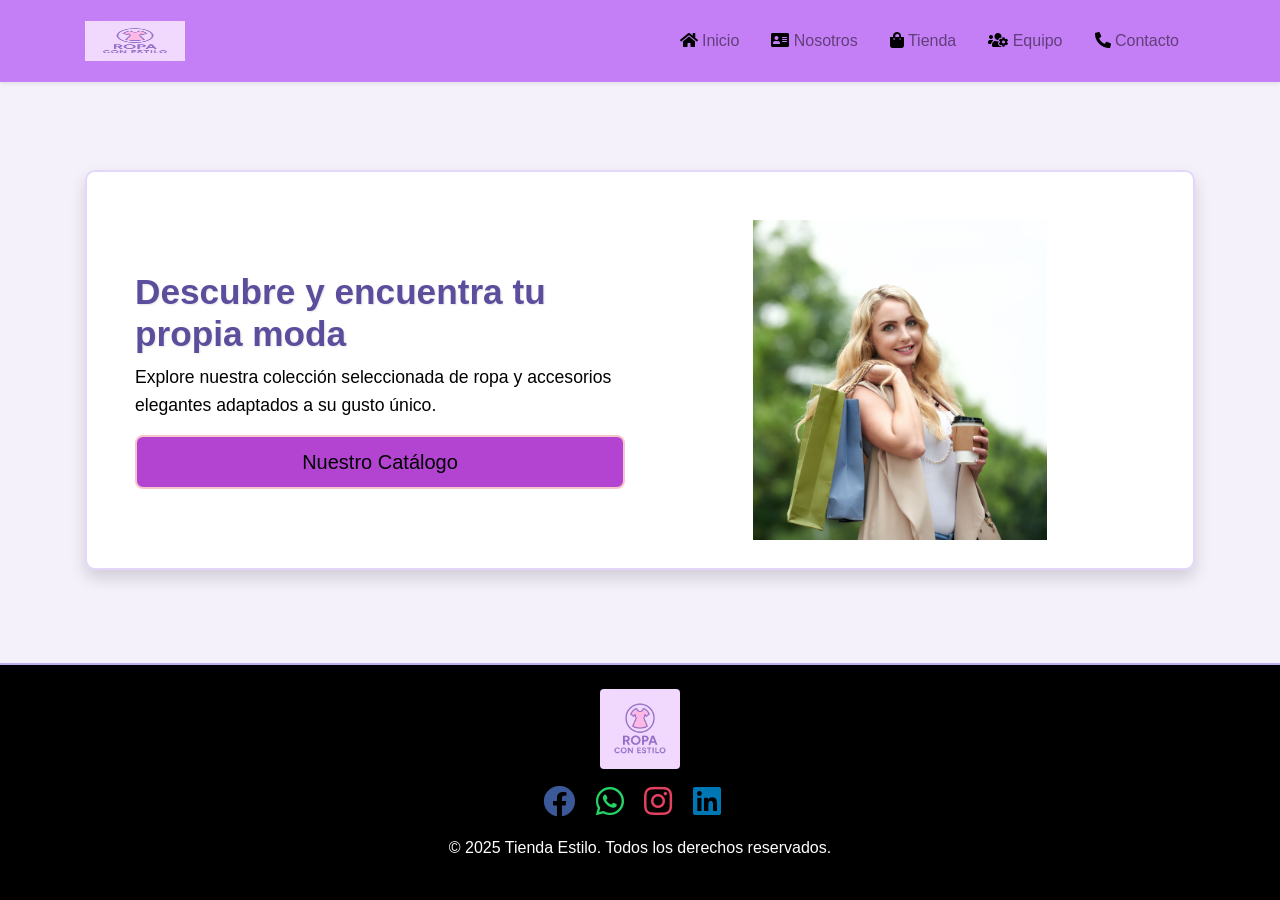
<file: index.html>
<!DOCTYPE html>
<html lang="es">
<head>
  <meta charset="UTF-8" />
  <meta name="viewport" content="width=device-width, initial-scale=1.0"/>
  <title>Ropa con estilo - Home</title>
  <link href="https://stackpath.bootstrapcdn.com/bootstrap/4.5.2/css/bootstrap.min.css" rel="stylesheet"/>
  <link rel="stylesheet" href="https://cdnjs.cloudflare.com/ajax/libs/font-awesome/5.15.3/css/all.min.css"/>
  <link rel="icon" href="image/logo.png"/>
  <link rel="stylesheet" href="css/style.css"/>
</head>
<body>
  <!-- Navbar -->
  <header>
    <nav class="navbar navbar-expand-lg navbar-light bg-light shadow-sm">
      <div class="container">
        <a class="navbar-brand" href="#">
          <img src="image/logo.png" alt="Logo" style="width: 100px; height: 40px;">
        </a>
        <button class="navbar-toggler" type="button" data-toggle="collapse" data-target="#navbarNav">
          <span class="navbar-toggler-icon"></span>
        </button>
        <div class="collapse navbar-collapse" id="navbarNav">
          <ul class="navbar-nav ml-auto">
            <li class="nav-item"><a class="nav-link nav-btn" href="index.html"><i class="fas fa-home"></i> Inicio</a></li>
            <li class="nav-item"><a class="nav-link nav-btn" href="nosotros.html"><i class="fas fa-address-card"></i> Nosotros</a></li>
            <li class="nav-item"><a class="nav-link nav-btn" href="tienda.html"><i class="fas fa-shopping-bag"></i> Tienda</a></li>
            <li class="nav-item"><a class="nav-link nav-btn" href="equipo.html"><i class="fas fa-users-cog"></i> Equipo</a></li>
            <li class="nav-item"><a class="nav-link nav-btn" href="contacto.html"><i class="fas fa-phone-alt"></i> Contacto</a></li>
          </ul>
        </div>
      </div>
    </nav>
  </header>

  <!-- Main content con Slider -->
  <main class="container my-5">
    <div id="mainSlider" class="carousel slide shadow" data-ride="carousel">
      <div class="carousel-inner rounded">
        <div class="carousel-item active bg-light-green p-5">
          <div class="row align-items-center">
            <div class="col-md-6 my-auto">
              <h1 class="display-4">Descubre y encuentra tu propia moda</h1>
              <p class="lead">Explore nuestra colección seleccionada de ropa y accesorios elegantes adaptados a su gusto único.</p>
              <a href="tienda.html" class="btn btn-success btn-lg btn-hover" style="color: black; background-color: rgb(179, 68, 209);">Nuestro Catálogo</a>
            </div><br>
            <div class="col-md-6 text-center">
              <img src="image/fondo-home.jpeg" alt="Moda" class="img-fluid rounded img-hover" style="height: 20rem; width: 20rem;">
            </div>
          </div>
        </div>
        <div class="carousel-item bg-light-green p-5">
          <div class="row align-items-center">
            <div class="col-md-6 my-auto">
              <h1 class="display-4">Nuevas colecciones cada temporada</h1>
              <p class="lead">Encuentra ropa con estilo para cada ocasión. ¡Exprésate con moda!</p>
              <a href="tienda.html" class="btn btn-success btn-lg btn-hover" style="color: black; background-color: rgb(179, 68, 209);">Ver Novedades</a>
            </div><br>
            <div class="col-md-6 text-center">
              <img src="image/fondo.jpg" alt="Moda nueva" class="img-fluid rounded img-hover" style="height: 20rem; width: 20rem;">
            </div>
          </div>
        </div>
      </div>
    </div>
  </main>

  <!-- Footer -->
  <footer class="text-white text-center py-4">
    <img src="image/logo.png" alt="Moda" style="height: 5rem; width: 5rem;" class="img-fluid rounded img-hover">
    <div class="container mt-3">
      <div class="row mb-3">
        <div class="col">
          <a href="#"><i class="fab fa-facebook fa-2x mr-3" style="color: #3b5998;"></i></a>
          <a href="#"><i class="fab fa-whatsapp fa-2x mr-3" style="color: #25D366;"></i></a>
          <a href="#"><i class="fab fa-instagram fa-2x mr-3" style="color: #e4405f;"></i></a>
          <a href="#"><i class="fab fa-linkedin fa-2x mr-3" style="color: #0077b5;"></i></a>
        </div>
      </div>
      <p>&copy; 2025 Tienda Estilo. Todos los derechos reservados.</p>
    </div>
  </footer>
  <script src="https://code.jquery.com/jquery-3.5.1.slim.min.js"></script>
  <script src="https://cdn.jsdelivr.net/npm/@popperjs/core@2.5.4/dist/umd/popper.min.js"></script>
  <script src="https://stackpath.bootstrapcdn.com/bootstrap/4.5.2/js/bootstrap.min.js"></script>
</body>
</html>
</file>
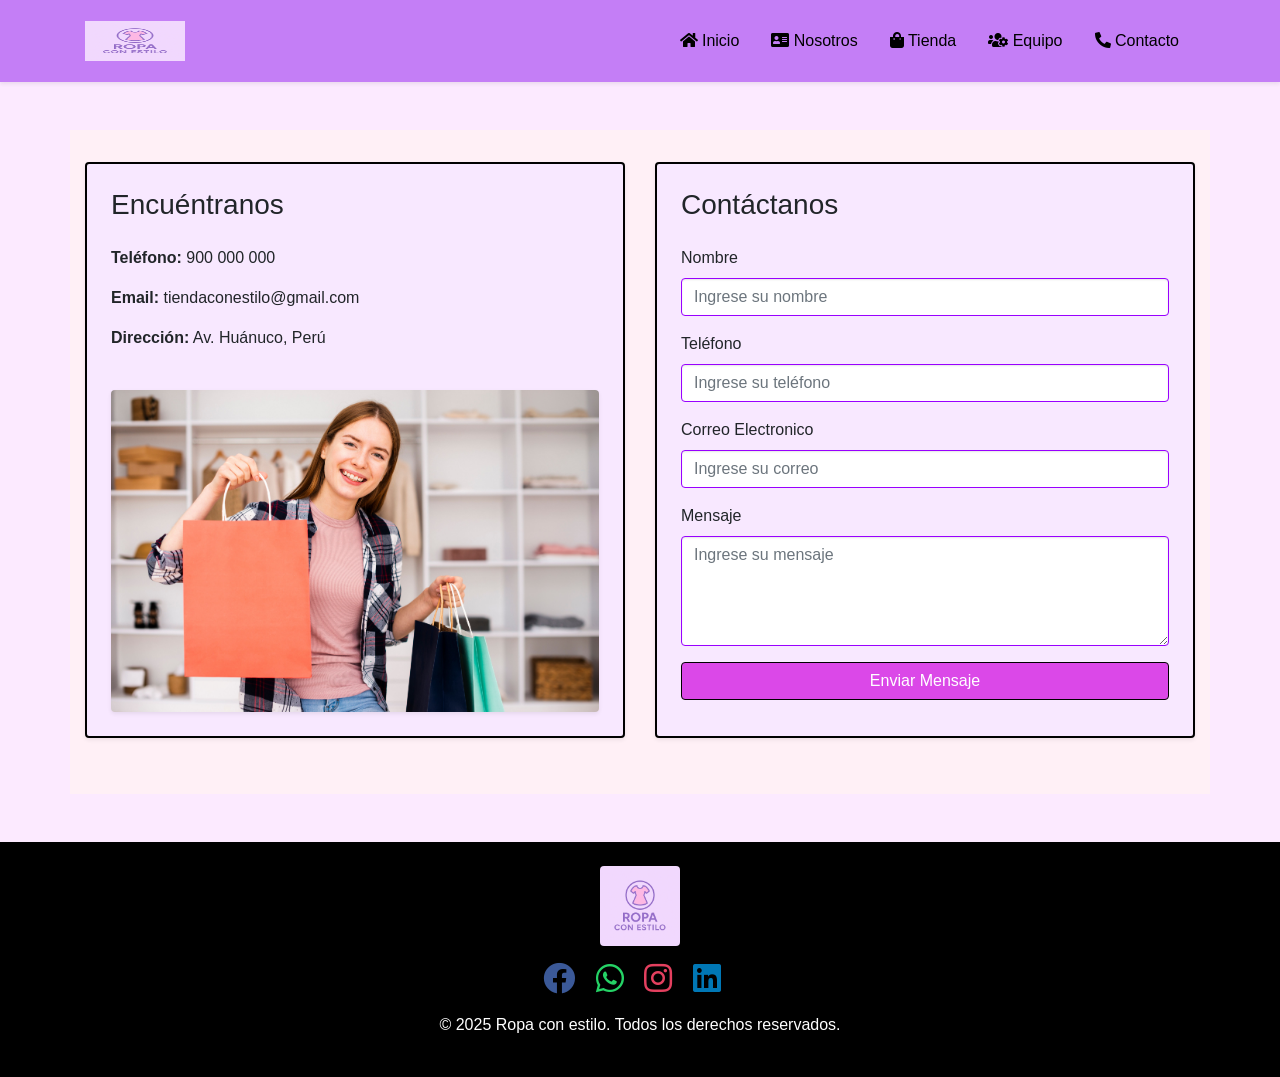
<file: contacto.html>
<!DOCTYPE html>
<html lang="es">

<head>
    <meta charset="UTF-8">
    <meta name="viewport" content="width=device-width, initial-scale=1.0">
    <title>Contacto - Ropa con estilo</title>
    <link href="https://stackpath.bootstrapcdn.com/bootstrap/4.5.2/css/bootstrap.min.css" rel="stylesheet">
    <link rel="stylesheet" href="https://cdnjs.cloudflare.com/ajax/libs/font-awesome/5.15.3/css/all.min.css">
    <link rel="icon" href="/image/logo.png">
    <link rel="stylesheet" href="css/style-contact.css">
</head>

<body>
    <!-- Navbar -->
    <header>
        <nav class="navbar navbar-expand-lg navbar-light bg-light shadow-sm">
            <div class="container">
                <a class="navbar-brand" href="#">
                    <img src="image/logo.png" alt="Logo" style="width: 100px; height: 40px;">
                </a>
                <button class="navbar-toggler" type="button" data-toggle="collapse" data-target="#navbarNav"
                    aria-controls="navbarNav" aria-expanded="false" aria-label="Toggle navigation">
                    <span class="navbar-toggler-icon"></span>
                </button>
                <div class="collapse navbar-collapse" id="navbarNav">
                    <ul class="navbar-nav ml-auto">
                        <li class="nav-item"><a class="nav-link nav-btn" href="index.html" style="color: black;"><i
                                    class="fas fa-home"></i> Inicio</a></li>
                        <li class="nav-item"><a class="nav-link nav-btn" href="nosotros.html"
                                style="color: black;"><i class="fas fa-address-card"></i> Nosotros</a></li>
                        <li class="nav-item"><a class="nav-link nav-btn" href="tienda.html"
                                style="color: black;"><i class="fas fa-shopping-bag"></i> Tienda</a></li>
                        <li class="nav-item"><a class="nav-link nav-btn" href="equipo.html"
                                style="color: black;"><i class="fas fa-users-cog"></i> Equipo</a></li>
                        <li class="nav-item"><a class="nav-link nav-btn" href="contacto.html"
                                style="color: black;"><i class="fas fa-phone-alt"></i> Contacto</a></li>
                </div>
            </div>
        </nav>
    </header>

    <!-- Main content -->
    <main class="container my-5 contacto">
        <div class="row">
            <div class="col-lg-6 mb-4">
                <div class="p-4 bg-green rounded shadow-sm" style="border: 2px solid rgb(0, 0, 0);">
                    <h3 class="mb-4">Encuéntranos</h3>
                    <p><strong>Teléfono:</strong> 900 000 000</p>
                    <p><strong>Email:</strong> tiendaconestilo@gmail.com</p>
                    <p><strong>Dirección:</strong> Av. Huánuco, Perú</p>
                    <img src="image/fondo-contacto.jpeg" alt="Tienda" class="img-fluid rounded mt-4 shadow-sm">
                </div>
            </div>
            <div class="col-lg-6 mb-4">
                <div class="p-4 bg-green rounded shadow-sm" style="border: 2px solid black; height: 36rem;">
                    <h3 class="mb-4">Contáctanos</h3>
                    <form onsubmit="return enviarFormulario(event)">
                        <div class="form-group">
                            <label for="nombre">Nombre</label>
                            <input type="text" class="form-control" id="nombre" placeholder="Ingrese su nombre">
                        </div>
                        <div class="form-group">
                            <label for="telefono">Teléfono</label>
                            <input type="text" class="form-control" id="telefono" placeholder="Ingrese su teléfono">
                        </div>
                        <div class="form-group">
                            <label for="pedido">Correo Electronico</label>
                            <input type="text" class="form-control" id="correo" placeholder="Ingrese su correo">
                        </div>
                        <div class="form-group">
                            <label for="mensaje">Mensaje</label>
                            <textarea class="form-control" id="mensaje" rows="4"
                                placeholder="Ingrese su mensaje"></textarea>
                        </div>
                        <button type="submit" class="btn btn-success btn-block">Enviar Mensaje</button>
                    </form>
                </div>
            </div>
        </div>
    </main>

    <!-- Footer -->
    <footer class="text-white text-center py-4" style="background-color: black; color: white;">
        <img src="image/logo.png" alt="Moda" style="height: 5rem; width: 5rem;" class="img-fluid rounded img-hover">
        <div class="container" style="margin-top: 1rem;">
            <div class="row mb-3">
                <div class="col">
                    <a href="#" class="mr-3"><i class="fab fa-facebook fa-2x" style="color: #3b5998;"></i></a>
                    <a href="#" class="mr-3"><i class="fab fa-whatsapp fa-2x" style="color: #25D366;"></i></a>
                    <a href="#" class="mr-3"><i class="fab fa-instagram fa-2x" style="color: #e4405f;"></i></a>
                    <a href="#" class="mr-3"><i class="fab fa-linkedin fa-2x" style="color: #0077b5;"></i></a>
                </div>
            </div>
            <p>&copy; 2025 Ropa con estilo. Todos los derechos reservados.</p>
        </div>
    </footer>
    <script>
        function enviarFormulario(event) {
            event.preventDefault();
            alert("¡Mensaje enviado correctamente! Nos pondremos en contacto contigo pronto.");
            document.querySelector("form").reset();
            return false;
        }
    </script>
    <script src="https://code.jquery.com/jquery-3.5.1.slim.min.js"></script>
    <script src="https://cdn.jsdelivr.net/npm/@popperjs/core@2.5.4/dist/umd/popper.min.js"></script>
    <script src="https://stackpath.bootstrapcdn.com/bootstrap/4.5.2/js/bootstrap.min.js"></script>
</body>

</html>
</file>
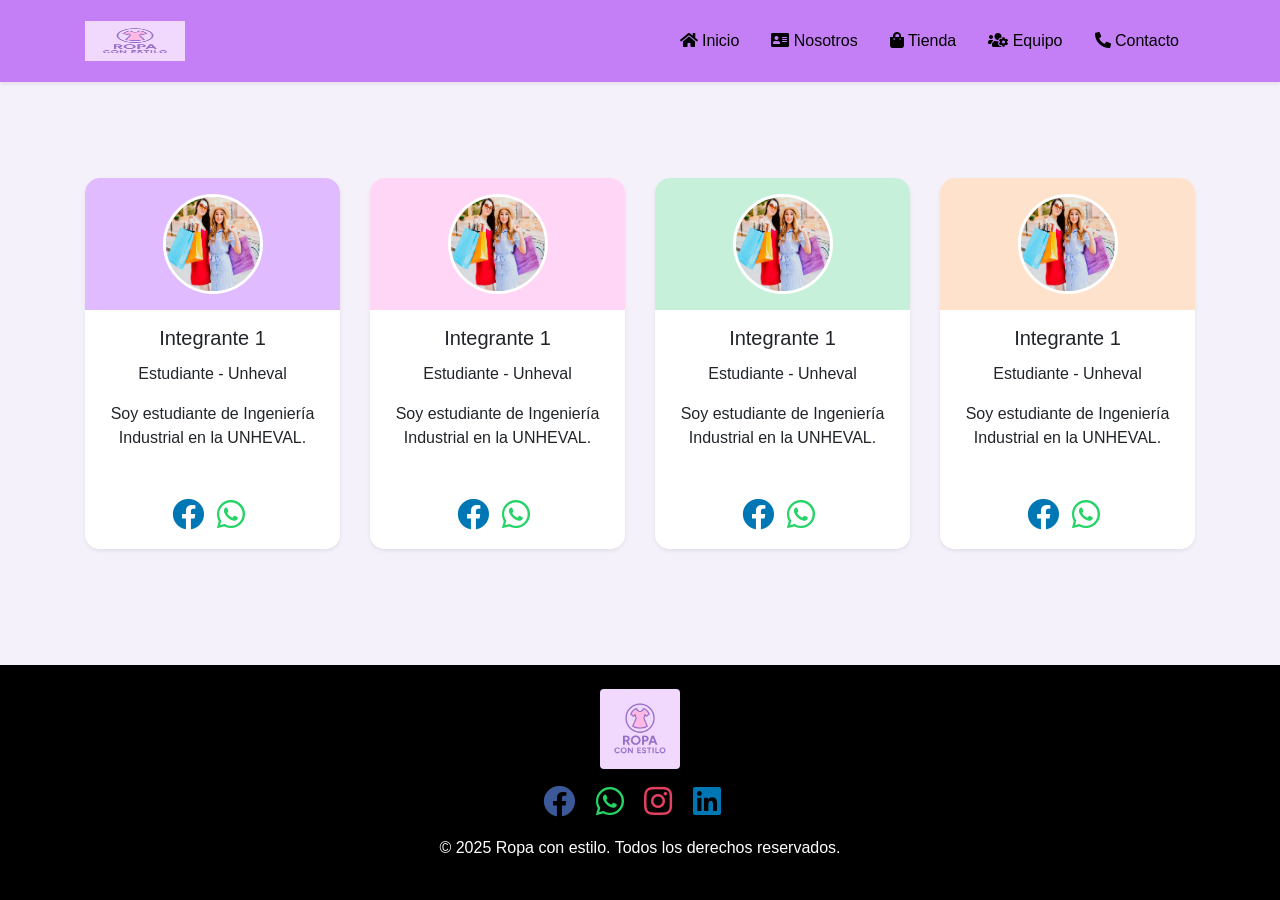
<file: equipo.html>
<!DOCTYPE html>
<html lang="es">
<head>
    <meta charset="UTF-8">
    <meta name="viewport" content="width=device-width, initial-scale=1.0">
    <title>Equipo - Ropa con Estilo</title>
    <link href="https://stackpath.bootstrapcdn.com/bootstrap/4.5.2/css/bootstrap.min.css" rel="stylesheet">
    <link rel="stylesheet" href="https://cdnjs.cloudflare.com/ajax/libs/font-awesome/5.15.3/css/all.min.css">
    <link rel="icon" href="image/logo.png">
    <link rel="stylesheet" href="css/style-team.css">
</head>
<body>
    <!-- Navbar -->
     <header>
        <nav class="navbar navbar-expand-lg navbar-light bg-light shadow-sm">
            <div class="container">
                <a class="navbar-brand" href="#">
                    <img src="image/logo.png" alt="Logo" style="width: 100px; height: 40px;">
                </a>
                <button class="navbar-toggler" type="button" data-toggle="collapse" data-target="#navbarNav" aria-controls="navbarNav" aria-expanded="false" aria-label="Toggle navigation">
                    <span class="navbar-toggler-icon"></span>
                </button>
                <div class="collapse navbar-collapse" id="navbarNav">
                    <ul class="navbar-nav ml-auto">
                        <li class="nav-item"><a class="nav-link nav-btn" href="index.html" style="color: black;"><i class="fas fa-home"></i> Inicio</a></li>
                        <li class="nav-item"><a class="nav-link nav-btn" href="nosotros.html" style="color: black;"><i class="fas fa-address-card"></i> Nosotros</a></li>
                        <li class="nav-item"><a class="nav-link nav-btn" href="tienda.html" style="color: black;"><i class="fas fa-shopping-bag"></i> Tienda</a></li>
                        <li class="nav-item"><a class="nav-link nav-btn" href="equipo.html" style="color: black;"><i class="fas fa-users-cog"></i> Equipo</a></li>
                        <li class="nav-item"><a class="nav-link nav-btn" href="contacto.html" style="color: black;"><i class="fas fa-phone-alt"></i> Contacto</a></li>
                    </ul>
                </div>
            </div>
        </nav>
    </header>

    <!-- Main content -->
    <main class="container equipo my-5">
        <div class="row">
            <!-- Participante 1 -->
            <div class="col-lg-3 col-md-6 mb-4">
                <div class="card shadow-sm">
                    <div class="card-header text-center" style="background-color: #e0bbff;">
                        <img src="image/fondo-nosotros.jpeg" alt="Integrante 1" class="img-fluid rounded-circle">
                    </div>
                    <div class="card-body text-center">
                        <h5 class="card-title">Integrante 1</h5>
                        <p class="card-text">Estudiante - Unheval</p>
                        <p>Soy estudiante de Ingeniería Industrial en la UNHEVAL.</p>
                    </div>
                    <div class="card-footer text-center">
                        <a href="#" class="mr-2"><i class="fab fa-facebook fa-2x" style="color: #0077b5;"></i></a>
                        <a href="#" class="mr-2"><i class="fab fa-whatsapp fa-2x" style="color: #25D366;"></i></a>
                    </div>
                </div>
            </div>
            <!-- Participante 2 -->
            <div class="col-lg-3 col-md-6 mb-4">
                <div class="card shadow-sm">
                    <div class="card-header text-center" style="background-color: #ffd6f5;">
                        <img src="image/fondo-nosotros.jpeg" alt="Integrante 1" class="img-fluid rounded-circle">
                    </div>
                    <div class="card-body text-center">
                        <h5 class="card-title">Integrante 1</h5>
                        <p class="card-text">Estudiante - Unheval</p>
                        <p>Soy estudiante de Ingeniería Industrial en la UNHEVAL.</p>
                    </div>
                    <div class="card-footer text-center">
                        <a href="#" class="mr-2"><i class="fab fa-facebook fa-2x" style="color: #0077b5;"></i></a>
                        <a href="#" class="mr-2"><i class="fab fa-whatsapp fa-2x" style="color: #25D366;"></i></a>
                    </div>
                </div>
            </div>
            <!-- Participante 3 -->
            <div class="col-lg-3 col-md-6 mb-4">
                <div class="card shadow-sm">
                    <div class="card-header text-center" style="background-color: #c7f0db;">
                        <img src="image/fondo-nosotros.jpeg" alt="Integrante 1" class="img-fluid rounded-circle">
                    </div>
                    <div class="card-body text-center">
                        <h5 class="card-title">Integrante 1</h5>
                        <p class="card-text">Estudiante - Unheval</p>
                        <p>Soy estudiante de Ingeniería Industrial en la UNHEVAL.</p>
                    </div>
                    <div class="card-footer text-center">
                        <a href="#" class="mr-2"><i class="fab fa-facebook fa-2x" style="color: #0077b5;"></i></a>
                        <a href="#" class="mr-2"><i class="fab fa-whatsapp fa-2x" style="color: #25D366;"></i></a>
                    </div>
                </div>
            </div>
            <!-- Participante 4 -->
            <div class="col-lg-3 col-md-6 mb-4">
                <div class="card shadow-sm">
                    <div class="card-header text-center" style="background-color: #ffe2cc;">
                        <img src="image/fondo-nosotros.jpeg" alt="Integrante 1" class="img-fluid rounded-circle">
                    </div>
                    <div class="card-body text-center">
                        <h5 class="card-title">Integrante 1</h5>
                        <p class="card-text">Estudiante - Unheval</p>
                        <p>Soy estudiante de Ingeniería Industrial en la UNHEVAL.</p>
                    </div>
                    <div class="card-footer text-center">
                        <a href="#" class="mr-2"><i class="fab fa-facebook fa-2x" style="color: #0077b5;"></i></a>
                        <a href="#" class="mr-2"><i class="fab fa-whatsapp fa-2x" style="color: #25D366;"></i></a>
                    </div>
                </div>
            </div>
        </div>
    </main>

    <!-- Footer -->
    <footer class="text-white text-center py-4" style="background-color: black; color: white;">
        <img src="image/logo.png" alt="Moda" style="height: 5rem; width: 5rem;" class="img-fluid rounded img-hover">
        <div class="container" style="margin-top: 1rem;">
            <div class="row mb-3">
                <div class="col">
                    <a href="#" class="mr-3"><i class="fab fa-facebook fa-2x" style="color: #3b5998;"></i></a>
                    <a href="#" class="mr-3"><i class="fab fa-whatsapp fa-2x" style="color: #25D366;"></i></a>
                    <a href="#" class="mr-3"><i class="fab fa-instagram fa-2x" style="color: #e4405f;"></i></a>
                    <a href="#" class="mr-3"><i class="fab fa-linkedin fa-2x" style="color: #0077b5;"></i></a>
                </div>
            </div>
            <p>&copy; 2025 Ropa con estilo. Todos los derechos reservados.</p>
        </div>
    </footer>

    <script src="https://code.jquery.com/jquery-3.5.1.slim.min.js"></script>
    <script src="https://cdn.jsdelivr.net/npm/@popperjs/core@2.5.4/dist/umd/popper.min.js"></script>
    <script src="https://stackpath.bootstrapcdn.com/bootstrap/4.5.2/js/bootstrap.min.js"></script>
</body>
</html>
</file>
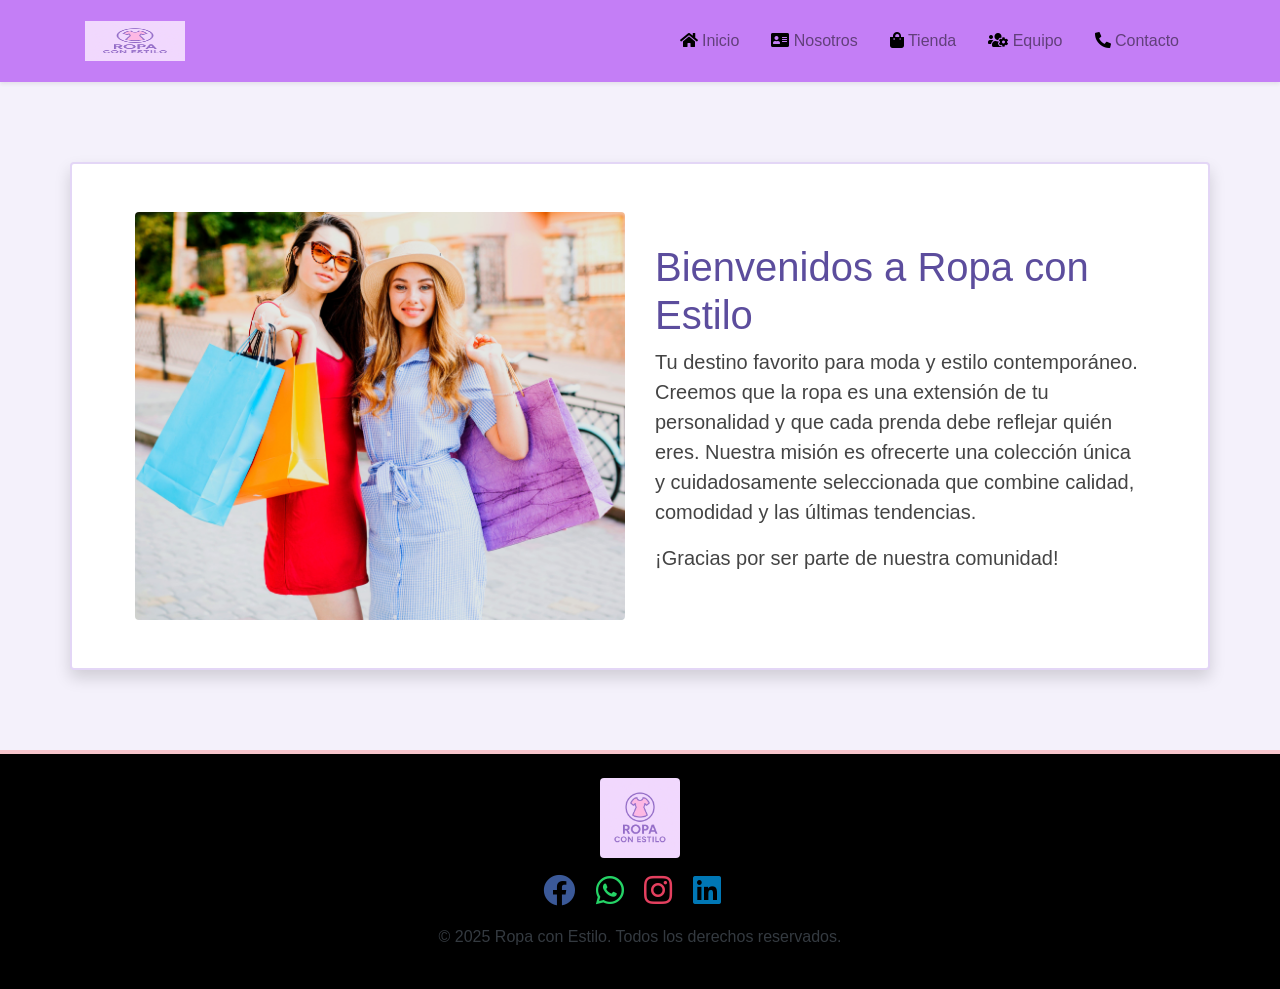
<file: nosotros.html>
<!DOCTYPE html>
<html lang="es">
<head>
  <meta charset="UTF-8" />
  <meta name="viewport" content="width=device-width, initial-scale=1.0">
  <title>Nosotros - Ropa con Estilo</title>
  <link href="https://stackpath.bootstrapcdn.com/bootstrap/4.5.2/css/bootstrap.min.css" rel="stylesheet">
  <link rel="stylesheet" href="https://cdnjs.cloudflare.com/ajax/libs/font-awesome/5.15.3/css/all.min.css">
  <link rel="icon" href="image/logo.png">
  <link rel="stylesheet" href="css/style-about.css">
</head>
<body>
  <!-- Navbar -->
  <header>
    <nav class="navbar navbar-expand-lg navbar-light bg-light shadow-sm">
      <div class="container">
        <a class="navbar-brand" href="#">
          <img src="image/logo.png" alt="Logo" style="width: 100px; height: 40px;">
        </a>
        <button class="navbar-toggler" type="button" data-toggle="collapse" data-target="#navbarNav">
          <span class="navbar-toggler-icon"></span>
        </button>
        <div class="collapse navbar-collapse" id="navbarNav">
          <ul class="navbar-nav ml-auto">
            <li class="nav-item"><a class="nav-link nav-btn" href="index.html"><i class="fas fa-home"></i> Inicio</a></li>
            <li class="nav-item"><a class="nav-link nav-btn" href="nosotros.html"><i class="fas fa-address-card"></i> Nosotros</a></li>
            <li class="nav-item"><a class="nav-link nav-btn" href="tienda.html"><i class="fas fa-shopping-bag"></i> Tienda</a></li>
            <li class="nav-item"><a class="nav-link nav-btn" href="equipo.html"><i class="fas fa-users-cog"></i> Equipo</a></li>
            <li class="nav-item"><a class="nav-link nav-btn" href="contacto.html"><i class="fas fa-phone-alt"></i> Contacto</a></li>
          </ul>
        </div>
      </div>
    </nav>
  </header>

  <!-- Main content -->
  <main class="container my-5 nosotros">
    <div class="row bg-light-green rounded p-5 shadow">
      <div class="col-md-6 text-center">
        <img src="image/fondo-nosotros.jpeg" alt="Nosotros" class="img-fluid rounded img-hover">
      </div>
      <div class="col-md-6 my-auto">
        <h2 class="display-4">Bienvenidos a Ropa con Estilo</h2>
        <p class="lead">Tu destino favorito para moda y estilo contemporáneo. Creemos que la ropa es una extensión de tu personalidad y que cada prenda debe reflejar quién eres. Nuestra misión es ofrecerte una colección única y cuidadosamente seleccionada que combine calidad, comodidad y las últimas tendencias.</p>
        <p class="lead">¡Gracias por ser parte de nuestra comunidad!</p>
      </div>
    </div>
  </main>

  <!-- Footer -->
  <footer class="text-dark text-center py-4" style="background-color: black; color: white;">
    <img src="image/logo.png" alt="Moda" style="height: 5rem; width: 5rem;" class="img-fluid rounded img-hover">
    <div class="container mt-3">
      <div class="row mb-3">
        <div class="col">
          <a href="#"><i class="fab fa-facebook fa-2x mr-3" style="color: #3b5998;"></i></a>
          <a href="#"><i class="fab fa-whatsapp fa-2x mr-3" style="color: #25D366;"></i></a>
          <a href="#"><i class="fab fa-instagram fa-2x mr-3" style="color: #e4405f;"></i></a>
          <a href="#"><i class="fab fa-linkedin fa-2x mr-3" style="color: #0077b5;"></i></a>
        </div>
      </div>
      <p>&copy; 2025 Ropa con Estilo. Todos los derechos reservados.</p>
    </div>
  </footer>

  <script src="https://code.jquery.com/jquery-3.5.1.slim.min.js"></script>
  <script src="https://cdn.jsdelivr.net/npm/@popperjs/core@2.5.4/dist/umd/popper.min.js"></script>
  <script src="https://stackpath.bootstrapcdn.com/bootstrap/4.5.2/js/bootstrap.min.js"></script>
</body>
</html>
</file>
<file: css/style.css>
html, body {
    height: 100%;
}

body {
    display: flex;
    flex-direction: column;
    font-family: Arial, sans-serif;
    margin: 0;
    padding: 0;
    background-color: #F4F1FB; /* Lila claro */
}

header .navbar {
    background-color: #c47ef6 !important; /* Lila pastel */
    padding: 1rem 1rem;
}

.nav-link.nav-btn {
    padding: 0.5rem 1rem;
    margin: 0 0.5rem;
    border-radius: 5px;
    transition: background-color 0.3s, color 0.3s;
    color: #333;
}

.nav-link.nav-btn i {
    color: #000000;
}

.nav-link.nav-btn:hover {
    background-color: #ffffff;
    color: rgb(0, 0, 0) !important;
}

main {
    flex: 1;
    padding: 40px 20px;
}

footer {
    background-color: #000000;
    padding: 20px 0;
    text-align: center;
    border-top: 2px solid #BDADEA;
}

.display-4 {
    font-size: 2.2rem;
    font-weight: bold;
    color: #5C4D9D;
    text-shadow: 1px 1px 2px rgba(0,0,0,0.1);
}

.lead {
    font-size: 1.1rem;
    color: #000000;
    line-height: 1.6;
}

.bg-light-green {
    background-color: #fff;
    border: 2px solid #E3D6F6;
    border-radius: 10px;
    padding: 20px;
}

.btn-hover {
    background-color: #F7C5CC;
    border: 2px solid #F7C5CC;
    color: white;
    padding: 10px 20px;
    border-radius: 8px;
    transition: all 0.3s;
}

.btn-hover:hover {
    background-color: #F590A5;
    border-color: #F590A5;
    transform: scale(1.05);
}

.img-hover {
    border-radius: 10px;
    transition: all 0.3s;
}

.img-hover:hover {
    transform: scale(1.03);
    box-shadow: 0 8px 15px rgba(0,0,0,0.2);
}

.shadow {
    box-shadow: 0 5px 15px rgba(0,0,0,0.15);
    border-radius: 10px;
}

.carousel-inner {
    height: 400px;
}

.carousel-item {
    height: 100%;
}

.carousel-item .row {
    height: 100%;
}

.carousel-item .col-md-6 {
    display: flex;
    flex-direction: column;
    justify-content: center;
}

.carousel-item img {
    max-height: 100%;
    object-fit: contain;
    margin: 0 auto;
}

@media (max-width: 768px) {
    .navbar{
        text-align: center;
    }
    .carousel-inner {
        height: auto;
    }

    .carousel-item {
        height: auto;
        padding: 30px 15px !important;
    }

    .carousel-item .row {
        flex-direction: column;
    }

    .carousel-item .col-md-6 {
        width: 100%;
        text-align: center;
        margin-bottom: 1rem;
    }

    .carousel-item img {
        width: 100% !important;
        height: auto !important;
        max-height: 300px;
        object-fit: contain;
    }
}
</file>
<file: css/style-contact.css>
html, body {
    height: 100%;
}

body {
    display: flex;
    flex-direction: column;
    font-family: 'Arial', sans-serif;
    margin: 0;
    padding: 0;
    box-sizing: border-box;
    background-color:  #bd61dcaf;
}

body {
    background-color: #fceaff; 
}

header .navbar {
    background-color: #c47ef6 !important; /* Lila pastel */
    padding: 1rem 1rem;
}

.nav-link.nav-btn {
    padding: 0.5rem 1rem;
    margin: 0 0.5rem;
    border-radius: 5px;
    transition: background-color 0.3s, color 0.3s;
    color: #333;
}

.nav-link.nav-btn i {
    color: #000000;
}

.nav-link.nav-btn:hover {
    background-color: #ffffff;
    color: #000000 !important;
}


main {
    background-color: #fff0f6; 
}

footer {
    background-color: #d9b8ff;
    color: #6a0572;
}

.contacto .bg-green {
    background-color: #f8e8ff !important; 
}

.contacto .btn-success {
    background-color: #b97be2;
    border-color: #b97be2;
    color: white;
}

.contacto .btn-success:hover {
    background-color: #9f60cf;
    border-color: #9f60cf;
}

main {
    flex: 1;
    padding-top: 2rem; 
    padding-bottom: 2rem; 
}

footer {
    width: 100%;
    padding: 1rem 0;
    margin-top: auto;
}

.display-4 {
    font-size: 2.5rem;
    font-weight: 300;
    color: #000000;
}

.lead {
    font-size: 1.25rem;
    font-weight: 300;
    color: #000000;
}



.img-hover:hover {
    transform: scale(1.05);
    transition: transform 0.3s ease;
}

.shadow {
    box-shadow: 0 4px 8px rgba(0, 0, 0, 0.1);
}

.contacto .bg-light-green {
    background-color: #d4edda;
    padding: 20px;
    border-radius: 15px;
}

.contacto .form-control {
    border: 1px solid #9900ff;
    border-radius: 0.25rem;
    box-shadow: inset 0 1px 2px rgba(0, 0, 0, 0.1);
    transition: border-color 0.3s, box-shadow 0.3s;
}

.contacto .form-control:focus {
    border-color: #ed62f2c4;
    box-shadow: 0 0 8px rgba(0, 0, 0, 0.5);
}

.contacto .btn-success {
    background-color: #db48e8;
    border-color: #000000;
    transition: background-color 0.3s, border-color 0.3s;
}

.contacto .btn-success:hover {
    background-color: #f00bce94;
    border-color: #000000;
}

@media (max-width: 768px) {
    .navbar{
        text-align: center;
    }
    .display-4 {
        font-size: 2rem;
    }

    .lead {
        font-size: 1rem;
        color: black;
    }

    main {
        padding-top: 1rem; 
        padding-bottom: 1rem; 
    }
}
</file>
<file: css/style-team.css>
html, body {
    height: 100%;
}

body {
    display: flex;
    flex-direction: column;
    font-family: 'Arial', sans-serif;
    margin: 0;
    padding: 0;
    box-sizing: border-box;
     background-color: #F4F1FB; 
}

header .navbar {
    background-color: #c47ef6 !important;
    padding: 1rem 1rem;
}

.nav-link.nav-btn {
    padding: 0.5rem 1rem;
    margin: 0 0.5rem;
    border-radius: 5px;
    transition: background-color 0.3s, color 0.3s;
    color: #333;
}

.nav-link.nav-btn i {
    color: #000000;
}

.nav-link.nav-btn:hover {
    background-color: #ffffff;
    color: #000000 !important;
}

main {
    flex: 1;
    padding-top: 3rem; 
    padding-bottom: 1rem; 
}

footer {
    width: 100%;
    padding: 1rem 0;
    margin-top: auto;
}

.display-4 {
    font-size: 2.5rem;
    font-weight: 300;
    color: #000000;
}

.lead {
    font-size: 1.25rem;
    font-weight: 300;
    color: #555;
}

.bg-light-green {
    background-color: #e0f7e9;
}

.btn-hover:hover {
    background-color: #13ef43;
    border-color: #1e7e34;
    color: #fff;
}

.img-hover:hover {
    transform: scale(1.05);
    transition: transform 0.3s ease;
}

.shadow {
    box-shadow: 0 4px 8px rgba(0, 0, 0, 0.1);
}

.card {
    border: none;
    border-radius: 15px;
    overflow: hidden;
    transition: transform 0.3s ease, box-shadow 0.3s ease;
}

.card:hover {
    transform: translateY(-10px);
    box-shadow: 0 8px 20px rgba(0, 0, 0, 0.2);
}

.card-header {
    background-color: #fff;
    padding: 1rem;
    border-bottom: none;
}

.card-header img {
    width: 100px;
    height: 100px;
    border: 3px solid #fff;
}

.card-body {
    padding: 1rem;
}

.card-footer {
    background-color: #fff;
    border-top: none;
    padding: 1rem;
}

.card-footer a {
    color: inherit;
}

@media (max-width: 768px) {
    .navbar{
        text-align: center;
    }
    .display-4 {
        font-size: 2rem;
    }

    .lead {
        font-size: 1rem;
        color: black;
    }

    main {
        padding-top: 1rem; 
        padding-bottom: 1rem; 
    }
}
</file>
<file: css/style-about.css>
html, body {
    height: 100%;
}

body {
    display: flex;
    flex-direction: column;
    font-family: 'Arial', sans-serif;
    margin: 0;
    padding: 0;
    box-sizing: border-box;
    background-color: #F4F1FB; /* Fondo lila claro */
}

header .navbar {
    background-color: #c47ef6 !important; /* Lila pastel */
    padding: 1rem 1rem;
}

.nav-link.nav-btn {
    padding: 0.5rem 1rem;
    margin: 0 0.5rem;
    border-radius: 5px;
    transition: background-color 0.3s, color 0.3s;
    color: #333;
}

.nav-link.nav-btn i {
    color: #000000;
}

.nav-link.nav-btn:hover {
    background-color: #ffffff;
    color: #000000 !important;
}

main {
    flex: 1;
    padding-top: 2rem;
    padding-bottom: 2rem;
}

footer {
    width: 100%;
    padding: 1rem 0;
    margin-top: auto;
    background-color: #c47ef6;
    color: #333333;
    border-top: 4px solid #F7C5CC;
}

.display-4 {
    font-size: 2.5rem;
    font-weight: 300;
    color: #5C4D9D;
}

.lead {
    font-size: 1.25rem;
    font-weight: 300;
    color: #444;
}

.bg-light-green {
    background-color: #ffffff;
    border: 2px solid #E3D6F6;
}

/* Botones hover estilo rosa */
.btn-hover {
    background-color: #F7C5CC;
    border: 2px solid #F7C5CC;
    color: white;
    padding: 10px 20px;
    border-radius: 8px;
    transition: all 0.3s;
}

.btn-hover:hover {
    background-color: #F590A5;
    border-color: #F590A5;
    transform: scale(1.05);
}

/* Imágenes */
.img-hover:hover {
    transform: scale(1.05);
    transition: transform 0.3s ease;
}

.shadow {
    box-shadow: 0 4px 8px rgba(0, 0, 0, 0.1);
}

/* Imágenes de productos */
.producto-img {
    height: 250px;
    object-fit: cover;
}

.table img {
    height: 50px;
    width: 50px;
    object-fit: cover;
}

/* Formulario contacto con estilo juvenil */
.contacto .bg-light-green {
    background-color: #F4F1FB;
    border: 2px solid #E3D6F6;
}

.contacto .form-control {
    border: 1px solid #D4C3EF;
    border-radius: 0.25rem;
}

.contacto .btn-success {
    background-color: #F7C5CC;
    border-color: #F7C5CC;
    color: white;
}

.contacto .btn-success:hover {
    background-color: #F590A5;
    border-color: #F590A5;
    color: white;
}

@media (max-width: 768px) {
    .navbar{
        text-align: center;
    }
    .display-4 {
        font-size: 2rem;
        color: #5C4D9D;
    }

    .lead {
        font-size: 1rem;
        color: black;
    }

    main {
        padding-top: 1rem;
        padding-bottom: 1rem;
    }
}
</file>
